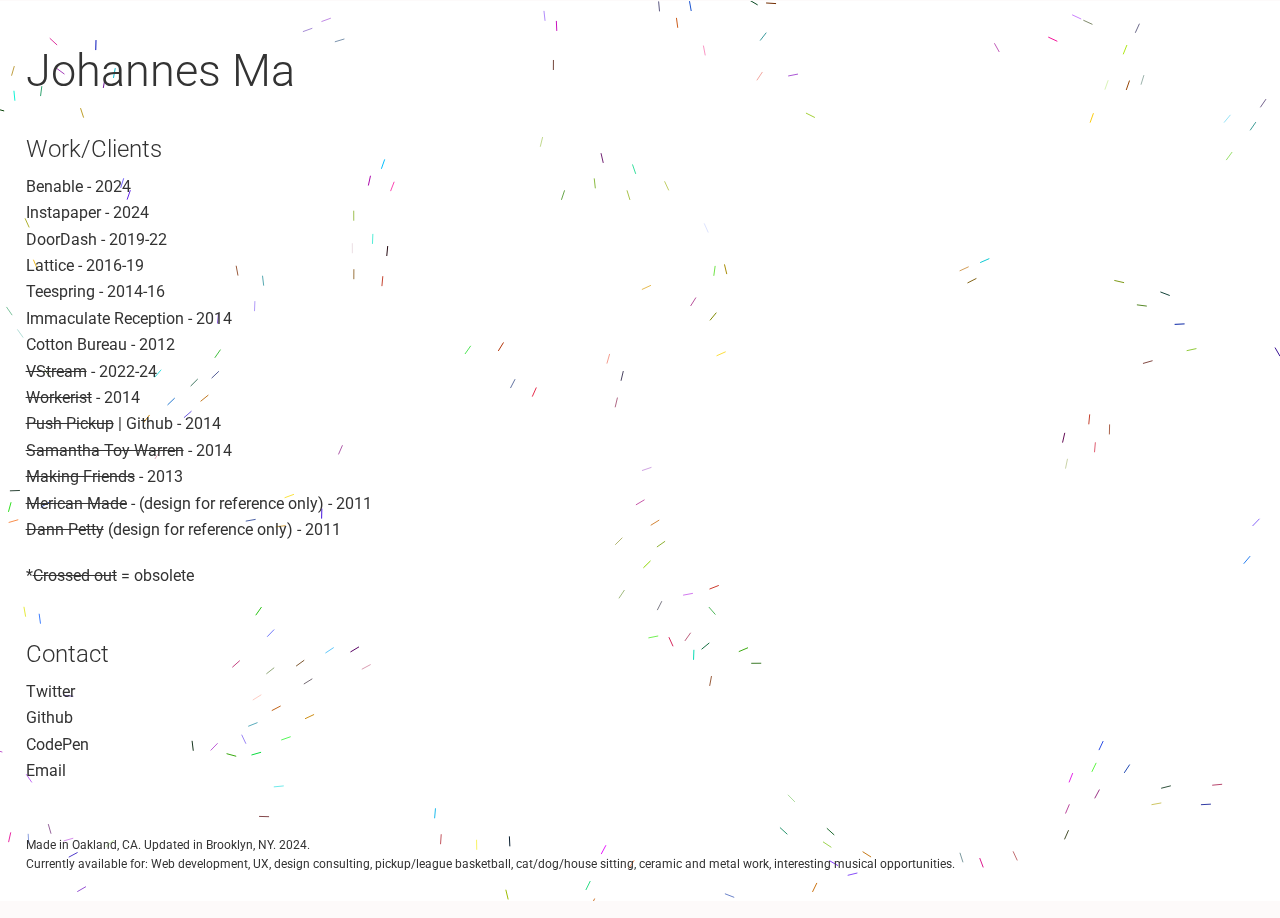
<file: index.html>
<!doctype html>
<html lang="en"><!--<![endif]-->
<head>
	<meta content="text/html; charset=utf-8" http-equiv="Content-Type" />
	<meta content="IE=edge,chrome=1" http-equiv="X-UA-Compatible" />
	<title>Johannes Ma</title>
	<meta content="Johannes Ma" name="author" />
	<meta content="Copyright (c) 2024" name="copyright" />
	<meta content="Johannes, Ma, nice, person, web developer, web, development, developer, design, designer, interaction, user, experience, information, architecture, wireframes, layouts, templates, cats, dogs, clay, ceramic, metal, sculpture, fun, pickup, basketball, San Francisco, Pittsburgh, Brooklyn, New York, html5, css, php, drupal, wordpress, some, other, things, this, is, lame" name="keywords" />
	<meta content="width=device-width,initial-scale=1" name="viewport" />
	<link href="https://fonts.googleapis.com/css?family=Roboto" rel="stylesheet">
	<link href="css/style.css?v=697239" rel="stylesheet" /><!-- end CSS--><script src="js/libs/modernizr-2.0.6.min.js"></script>
</head>
<body>
<div class="container">
<header>
<h1>Johannes Ma</h1>
</header>

<div id="main" role="main">
<section>
<h1>Work/Clients</h1>

<ul>
	<li><a href="https://benable.com" target="_blank">Benable - 2024</a></li>
	<li><a href="https://instapaper.com" target="_blank">Instapaper - 2024</a></li>
	<li><a href="https://doordash.com" target="_blank">DoorDash - 2019-22</a><li>
	<li><a href="https://lattice.com" target="_blank">Lattice - 2016-19</a></li>
	<li><a href="https://teespring.com" target="_blank">Teespring - 2014-16</a></li>
	<li><a href="https://jacktarfilms.github.io/immaculatereception/" target="_blank">Immaculate Reception - 2014</a></li>
	<li><a href="https://cottonbureau.com" target="_blank">Cotton Bureau - 2012</a></li>
	<li><a href="https://vstream.com" target="_blank"><s>VStream</s> - 2022-24</a></li>
	<li><a href="http://workerist.com" target="_blank"><s>Workerist</s> - 2014</a></li>
	<li><a href="http://pushpickup.meteor.com/" target="_blank"><s>Push Pickup</s></a> | <a href="https://github.com/pushpickup/pushpickup" target="_blank">Github - 2014</a></li>
	<li><a href="http://samanthatoy.com" target="_blank"><s>Samantha Toy Warren</s> - 2014</a></li>
	<li><a href="http://makingfriendsapp.com" target="_blank"><s>Making Friends</s> - 2013</a></li>
	<li><a href="https://www.behance.net/gallery/2094734/Merican-Made" target="_blank"><s>Merican Made</s> - (design for reference only) - 2011</a></li>
	<li><a href="https://dribbble.com/shots/296427-the-dannpetty-com-holding-page" target="_blank"><s>Dann Petty</s> (design for reference only) - 2011</a></li>
</ul>
<p>*<s>Crossed out</s> = obsolete</p>
</section>

<section>
<h1>Contact</h1>

<ul>
	<li><a href="https://twitter.com/johannesma">Twitter</a></li>
	<li><a href="https://github.com/johannesma">Github</a></li>
  <li><a href="http://codepen.io/johannesma">CodePen</a></li>
  <li><a href="mailto:hi@johannesma.com">Email</a></li>
</ul>
</section>
</div>

<footer>
<p class="copy">Made in Oakland, CA. Updated in Brooklyn, NY. 2024.</p>
<p class="status">Currently available for: Web development, UX, design consulting, pickup/league basketball, cat/dog/house sitting, ceramic and metal work, interesting musical opportunities.</p>
</footer>
</div>
<canvas id="canvas"></canvas>
<script src="js/script.js"></script>
<!--! end of #container --><!-- scripts concatenated and minified via ant build script--><!-- end scripts--><script> // Change UA-XXXXX-X to be your site's ID
    window._gaq = [['_setAccount','UA-22397366-1'],['_trackPageview'],['_trackPageLoadTime']];
    Modernizr.load({
      load: ('https:' == location.protocol ? '//ssl' : '//www') + '.google-analytics.com/ga.js'
    });
  </script></body>
</html>
</file>
<file: css/style.css>
/* HTML5 ✰ Boilerplate
 * ==|== normalize ==========================================================
 */
article, aside, details, figcaption, figure, footer, header, hgroup, nav, section { display: block; }
audio, canvas, video { display: inline-block; *display: inline; *zoom: 1; }
audio:not([controls]) { display: none; }
[hidden] { display: none; }

html { background: #fdfafa; font-size: 100%; overflow-y: scroll; -webkit-text-size-adjust: 100%; -ms-text-size-adjust: 100%; }
body { margin: 0; font-size: 16px; line-height: 1.4; }
body, button, input, select, textarea { font-family: "roboto", sans-serif; color: #333; text-rendering: optimizeLegibility; }

::-moz-selection { background: #ebebeb; color: #333; text-shadow: none; }
::selection { background: #ebebeb; color: #333; text-shadow: none; }

a { color: #333;
	text-decoration: none;
	-webkit-transition: all 100ms ease-out;
	-moz-transition: all 100ms ease-out;
	-o-transition: all 100ms ease-out;
	-ms-transition: all 100ms ease-out;
	transition: all 100ms ease-out;}

a:hover {
	color: #69b881;
	text-decoration: none;}
a:focus { outline: thin dotted; }
a:hover, a:active { outline: 0; }

abbr[title] { border-bottom: 1px dotted; }
b, strong { font-weight: bold; }
blockquote { margin: 1em 40px; }
dfn { font-style: italic; }
hr { display: block; height: 1px; border: 0; border-top: 1px solid #ccc; margin: 1em 0; padding: 0; }
ins { background: #ff9; color: #000; text-decoration: none; }
mark { background: #ff0; color: #000; font-style: italic; font-weight: bold; }
pre, code, kbd, samp { font-family: monospace, monospace; _font-family: 'courier new', monospace; font-size: 1em; }
pre { white-space: pre; white-space: pre-wrap; word-wrap: break-word; }
q { quotes: none; }
q:before, q:after { content: ""; content: none; }
small { display: block; font-size: 85%; }
sub, sup { font-size: 75%; line-height: 0; position: relative; vertical-align: baseline; }
sup { top: -0.5em; }
sub { bottom: -0.25em; }
ul, ol { margin: .6em 0; padding: 0 0 0 1.5em; }
dd { margin: 0 0 0 40px; }
nav ul, nav ol { list-style: none; list-style-image: none; margin: 0; padding: 0; }
img { border: 0; -ms-interpolation-mode: bicubic; vertical-align: middle; }
svg:not(:root) { overflow: hidden; }
figure { margin: 0; }

form { margin: 0; }
fieldset { border: 0; margin: 0; padding: 0; }
label { cursor: pointer; }
legend { border: 0; *margin-left: -7px; padding: 0; }
button, input, select, textarea { font-size: 100%; margin: 0; vertical-align: baseline; *vertical-align: middle; }
button, input { line-height: normal; *overflow: visible; }
table button, table input { *overflow: auto; }
button, input[type="button"], input[type="reset"], input[type="submit"] { cursor: pointer; -webkit-appearance: button; }
input[type="checkbox"], input[type="radio"] { box-sizing: border-box; }
input[type="search"] { -webkit-appearance: textfield; -moz-box-sizing: content-box; -webkit-box-sizing: content-box; box-sizing: content-box; }
input[type="search"]::-webkit-search-decoration { -webkit-appearance: none; }
button::-moz-focus-inner, input::-moz-focus-inner { border: 0; padding: 0; }
textarea { overflow: auto; vertical-align: top; resize: vertical; }
input:valid, textarea:valid {  }
input:invalid, textarea:invalid { background-color: #f0dddd; }

table { border-collapse: collapse; border-spacing: 0; }
td { vertical-align: top; }
h1, h2, h3, h4, h5, p {
	font-weight: 300;
	margin: 0;}

ul {margin-bottom: 1.5em;}

	p, li {
		font-weight: normal;
		margin-bottom: 1.25em;}

		li {margin-bottom: .25em;}

/* ==|== primary styles ======================================== */

.container {
  position: relative;
  z-index: 2;
}

header, footer {
	padding: 40px 2% 30px;
	width: 96%;
}

header h1 {font-size: 2.8em;}

section h1 {
  font-size: 1.5em;
  margin-bottom: .2em;
}

section {
	padding: 0 2% 30px;
}

footer {
	font-size: 12px;
	padding-top: 0;
}

.copy {margin-bottom: .25em;}

section ul {
	list-style: none;
	padding: 0;}

section article {margin-bottom: 1em;}

#canvas {
  position: fixed;
  width: 100%;
  height: 100%;
  top: 0;
  left: 0;
  z-index: 1;
}

/* ==|== non-semantic helper classes ======================================== */
.ir { display: block; border: 0; text-indent: -999em; overflow: hidden; background-color: transparent; background-repeat: no-repeat; text-align: left; direction: ltr; }
.ir br { display: none; }
.hidden { display: none !important; visibility: hidden; }
.visuallyhidden { border: 0; clip: rect(0 0 0 0); height: 1px; margin: -1px; overflow: hidden; padding: 0; position: absolute; width: 1px; }
.visuallyhidden.focusable:active, .visuallyhidden.focusable:focus { clip: auto; height: auto; margin: 0; overflow: visible; position: static; width: auto; }
.invisible { visibility: hidden; }
.clearfix:before, .clearfix:after { content: ""; display: table; }
.clearfix:after { clear: both; }
.clearfix { zoom: 1; }

/* ==|== print styles ======================================================= */

@media print {
  * { background: transparent !important; color: black !important; text-shadow: none !important; filter:none !important; -ms-filter: none !important; }
  a, a:visited { text-decoration: underline; }
  a[href]:after { content: " (" attr(href) ")"; }
  abbr[title]:after { content: " (" attr(title) ")"; }
  .ir a:after, a[href^="javascript:"]:after, a[href^="#"]:after { content: ""; }
  pre, blockquote { border: 1px solid #999; page-break-inside: avoid; }
  thead { display: table-header-group; }
  tr, img { page-break-inside: avoid; }
  img { max-width: 100% !important; }
  @page { margin: 0.5cm; }
  p, h2, h3 { orphans: 3; widows: 3; }
  h2, h3 { page-break-after: avoid; }
}
</file>
